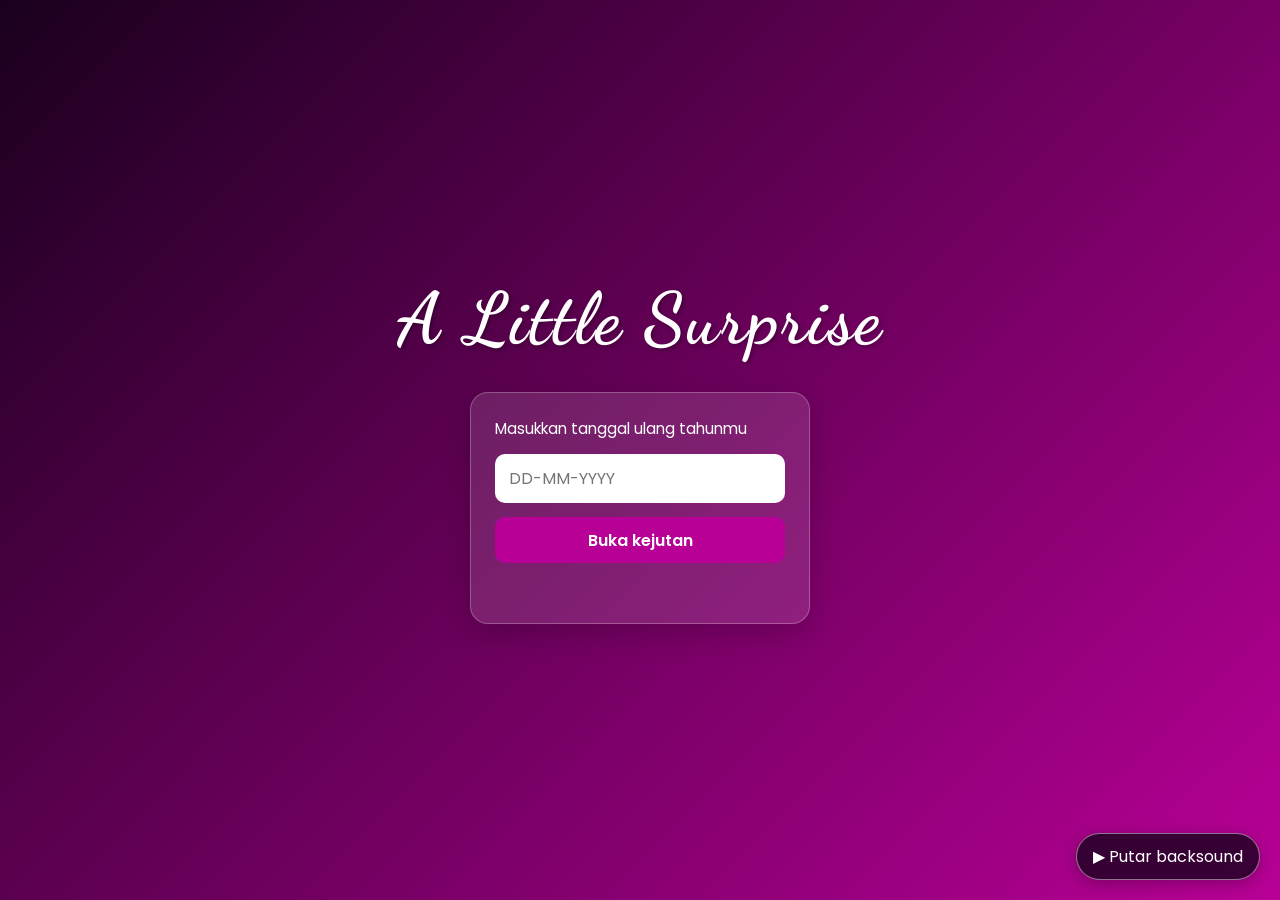
<file: index.html>
<!DOCTYPE html>
<html lang="id">

<head>
    <meta charset="UTF-8">
    <meta name="viewport" content="width=device-width, initial-scale=1.0">
    <title>Happy Birthday</title>
    <link href="https://fonts.googleapis.com/css2?family=Dancing+Script:wght@700&family=Poppins:wght@300;400;600&display=swap" rel="stylesheet">
    <link rel="stylesheet" href="style.css">
</head>

<body>
    <audio id="background-music" autoplay loop preload="auto">
        <source src="backsound.m4a" type="audio/mp4">
        Browser kamu tidak mendukung pemutar audio.
    </audio>
    <button id="music-toggle" class="music-toggle" type="button" aria-label="Putar backsound" aria-pressed="false">
        ▶ Putar backsound
    </button>

    <div id="page-login" class="page active">
        <h1 class="title-font">A Little Surprise</h1>
        <form id="birthday-login-form" class="login-form">
            <label for="birthday-input">Masukkan tanggal ulang tahunmu</label>
            <input id="birthday-input" name="birthday" type="text" inputmode="numeric" pattern="[0-9]{2}-[0-9]{2}-[0-9]{4}" maxlength="10" placeholder="DD-MM-YYYY" aria-describedby="login-error" required>
            <button type="submit" class="login-btn">Buka kejutan</button>
            <p id="login-error" class="login-error" role="alert" aria-live="polite"></p>
        </form>
    </div>

    <div id="page-envelope" class="page hidden">
        <h1 class="title-font">Press the Envelope</h1>
        <button id="btn-open-envelope" class="envelope" type="button" aria-label="Buka amplop">💌</button>
        <p class="subtitle">tap to lanjut</p>
    </div>

    <div id="page-menu" class="page hidden">
        <h1 class="title-font">Choose the Surprise</h1>
        <div class="menu-container">
            <button class="menu-item" type="button" data-content="journey">
                <span class="icon-glow" aria-hidden="true">📸</span>
                <p>Journey</p>
            </button>
            <button class="menu-item" type="button" data-content="moment">
                <span class="icon-glow" aria-hidden="true">🕰️</span>
                <p>Pesan</p>
            </button>
            <button class="menu-item" type="button" data-content="playlist">
                <span class="icon-glow" aria-hidden="true">🎙️</span>
                <p>Audio</p>
            </button>
            <button class="menu-item" type="button" data-content="gift">
                <span class="icon-glow" aria-hidden="true">🎁</span>
                <p>Gift</p>
            </button>
        </div>
    </div>

    <div id="page-content" class="page hidden">
        <button id="back-btn" class="back-btn" type="button">BACK ◀</button>
        <div id="content-area"></div>
    </div>

    <script src="script.js"></script>
</body>

</html>
</file>
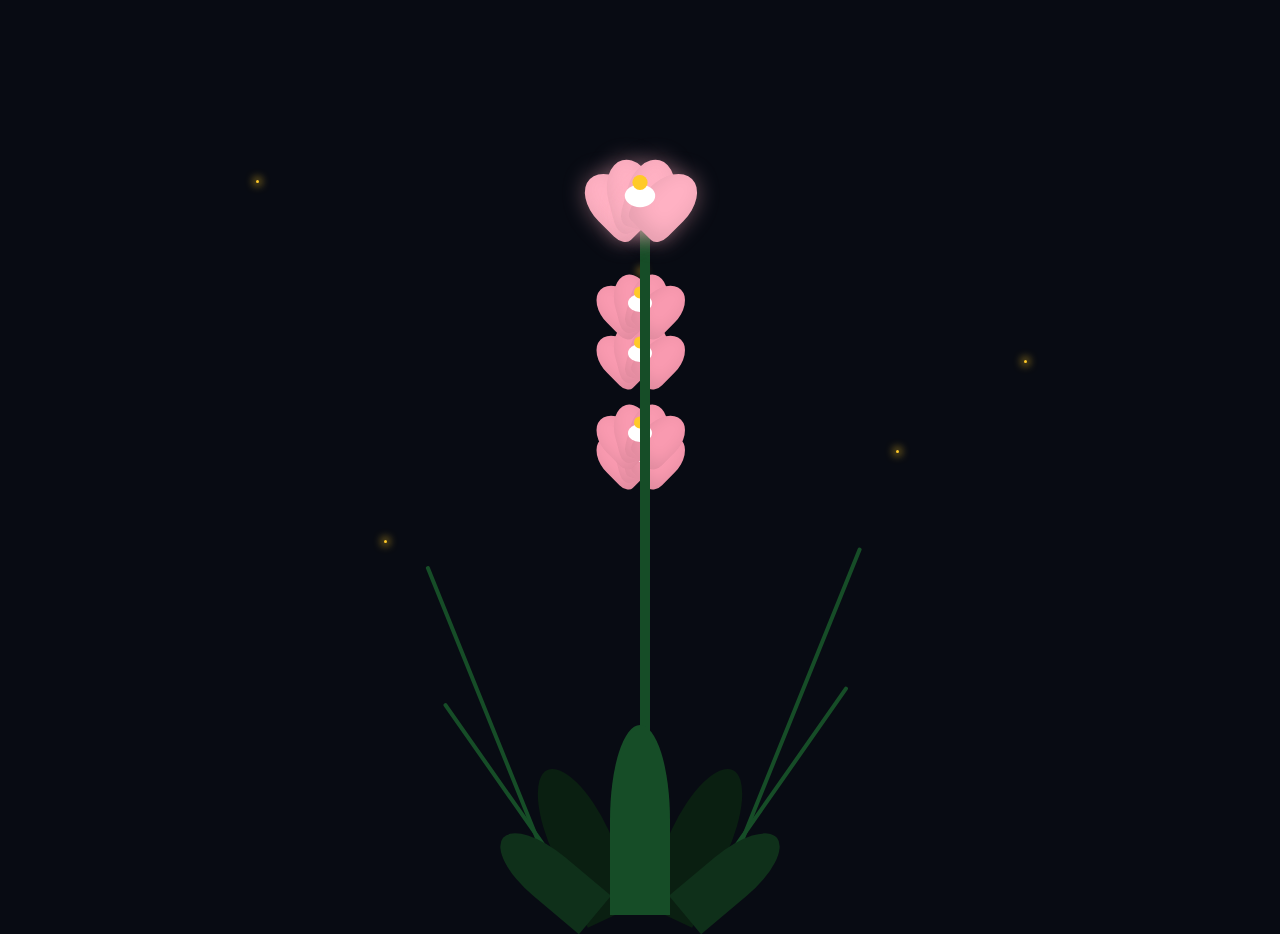
<file: gift.html>
<!DOCTYPE html>
<html lang="id">

<head>
    <meta charset="UTF-8">
    <meta name="viewport" content="width=device-width, initial-scale=1.0, maximum-scale=1.0, user-scalable=no">
    <title>Animasi Bunga Menyatu & Sangat Tinggi</title>
    <style>
         :root {
            --bg: #080b13;
            --stem: #103318;
            --stem-center: #164d27;
            --leaf-dark: #0a1f11;
            --leaf-mid: #0f301a;
            --leaf-light: #164d27;
            --flower: #f99ab0;
            --flower-bright: #ffb1c3;
            --heart: #ff6b8f;
        }
        
        body {
            margin: 0;
            padding: 0;
            background-color: var(--bg);
            overflow: hidden;
            height: 100vh;
            display: flex;
            justify-content: center;
            align-items: flex-end;
        }
        /* Efek Kunang-Kunang */
        
        .firefly {
            position: absolute;
            width: 3px;
            height: 3px;
            background: #ffca28;
            border-radius: 50%;
            box-shadow: 0 0 8px 2px rgba(255, 202, 40, 0.8);
            animation: twinkle infinite alternate;
        }
        
        .f1 {
            top: 20%;
            left: 20%;
            animation-duration: 2s;
        }
        
        .f2 {
            top: 40%;
            left: 80%;
            animation-duration: 3s;
        }
        
        .f3 {
            top: 30%;
            left: 50%;
            animation-duration: 1.5s;
        }
        
        .f4 {
            top: 60%;
            left: 30%;
            animation-duration: 2.5s;
        }
        
        .f5 {
            top: 50%;
            left: 70%;
            animation-duration: 3.5s;
        }
        
        @keyframes twinkle {
            0% {
                opacity: 0.2;
                transform: scale(0.8);
            }
            100% {
                opacity: 1;
                transform: scale(1.2);
            }
        }
        /* Container Hati Melayang */
        
        .heart-container {
            position: absolute;
            width: 100%;
            height: 100%;
            top: 0;
            left: 0;
            pointer-events: none;
            overflow: hidden;
        }
        
        .heart-ring {
            position: absolute;
            border: 2px solid rgba(255, 107, 143, 0.4);
            border-radius: 50%;
            display: flex;
            justify-content: center;
            align-items: center;
            bottom: -100px;
            animation: floatHeart linear infinite;
        }
        
        .heart-ring::after {
            content: '❤';
            color: var(--heart);
        }
        
        .solid-heart {
            position: absolute;
            bottom: -100px;
            color: var(--heart);
            animation: floatHeart linear infinite;
        }
        
        .solid-heart::after {
            content: '❤';
        }
        
        .h1 {
            left: 15%;
            width: 50px;
            height: 50px;
            font-size: 24px;
            animation-duration: 7s;
            animation-delay: 0s;
        }
        
        .h2 {
            left: 80%;
            width: 40px;
            height: 40px;
            font-size: 18px;
            animation-duration: 6s;
            animation-delay: 2s;
        }
        
        .h3 {
            left: 30%;
            width: 60px;
            height: 60px;
            font-size: 28px;
            animation-duration: 9s;
            animation-delay: 4s;
        }
        
        .h4 {
            left: 70%;
            width: 35px;
            height: 35px;
            font-size: 16px;
            animation-duration: 5s;
            animation-delay: 1s;
        }
        
        .h5 {
            left: 45%;
            font-size: 20px;
            animation-duration: 6s;
            animation-delay: 3s;
        }
        
        .h6 {
            left: 60%;
            font-size: 15px;
            animation-duration: 4.5s;
            animation-delay: 0.5s;
        }
        
        .h7 {
            left: 25%;
            font-size: 18px;
            animation-duration: 5.5s;
            animation-delay: 2.5s;
        }
        
        @keyframes floatHeart {
            0% {
                transform: translateY(0) scale(0.6);
                opacity: 0;
            }
            10% {
                opacity: 1;
            }
            80% {
                opacity: 1;
            }
            100% {
                transform: translateY(-120vh) scale(1.2);
                opacity: 0;
            }
        }
        /* Tanaman Utama (Ketinggian dimaksimalkan hingga 800px) */
        
        .plant {
            position: relative;
            width: 320px;
            height: 800px;
            /* Ditinggikan signifikan */
            transform-origin: bottom center;
            transform: scale(var(--plant-scale, 1));
        }
        /* Rumput Panjang (Ditinggikan) */
        
        .grass {
            position: absolute;
            bottom: 0;
            width: 4px;
            background: var(--leaf-light);
            border-radius: 4px 4px 0 0;
            transform-origin: bottom center;
            transform: rotate(var(--r)) scaleY(1);
            animation: growRotate 1.5s ease-out forwards;
        }
        
        .g1 {
            left: 80px;
            height: 360px;
            --r: -22deg;
        }
        
        .g2 {
            left: 100px;
            height: 240px;
            --r: -35deg;
        }
        
        .g3 {
            right: 80px;
            height: 380px;
            --r: 22deg;
        }
        
        .g4 {
            right: 100px;
            height: 260px;
            --r: 35deg;
        }
        /* Daun Semak Bawah */
        
        .bush-leaf {
            position: absolute;
            bottom: -15px;
            border-radius: 50% 50% 0 0;
            transform-origin: bottom center;
            transform: rotate(var(--r)) scaleY(1);
            animation: growRotate 1.5s ease-out forwards;
        }
        
        .bl1 {
            left: 90px;
            width: 50px;
            height: 120px;
            background: var(--leaf-mid);
            --r: -50deg;
            z-index: 2;
        }
        
        .bl2 {
            left: 105px;
            width: 60px;
            height: 160px;
            background: var(--leaf-dark);
            --r: -25deg;
            z-index: 1;
        }
        
        .bl3 {
            left: 130px;
            width: 60px;
            height: 190px;
            background: var(--leaf-light);
            --r: 0deg;
            z-index: 6;
        }
        
        .bl4 {
            left: 155px;
            width: 60px;
            height: 160px;
            background: var(--leaf-dark);
            --r: 25deg;
            z-index: 1;
        }
        
        .bl5 {
            left: 180px;
            width: 50px;
            height: 120px;
            background: var(--leaf-mid);
            --r: 50deg;
            z-index: 2;
        }
        /* Wrapper Batang */
        
        .stem-wrapper {
            position: absolute;
            bottom: 0;
            width: 100%;
            height: 100%;
            transform-origin: bottom center;
            left: 0;
        }
        
        .sw1 {
            --stem-angle: -35deg;
            --sway-delay: 1.2s;
            z-index: 1;
            animation: stem-sway 3s ease-in-out var(--sway-delay) infinite alternate;
        }
        
        .sw2 {
            --stem-angle: -16deg;
            --sway-delay: 1.5s;
            z-index: 3;
            animation: stem-sway 3.3s ease-in-out var(--sway-delay) infinite alternate;
        }
        
        .sw3 {
            --stem-angle: 0deg;
            --sway-delay: 1.3s;
            z-index: 5;
            animation: stem-sway 3.6s ease-in-out var(--sway-delay) infinite alternate;
        }
        
        .sw4 {
            --stem-angle: 16deg;
            --sway-delay: 1.7s;
            z-index: 4;
            animation: stem-sway 3.3s ease-in-out var(--sway-delay) infinite alternate;
        }
        
        .sw5 {
            --stem-angle: 35deg;
            --sway-delay: 1.4s;
            z-index: 2;
            animation: stem-sway 3s ease-in-out var(--sway-delay) infinite alternate;
        }
        /* Batang (Ditinggikan Drastis) */
        
        .stem {
            position: absolute;
            bottom: 0;
            left: 50%;
            width: 7px;
            background: var(--stem);
            border-radius: 5px;
            transform-origin: bottom center;
            animation: growStem 2.5s ease-out forwards;
        }
        
        .sw1 .stem {
            height: 430px;
        }
        
        .sw2 .stem {
            height: 530px;
        }
        
        .sw3 .stem {
            height: 680px;
            width: 10px;
            background: var(--stem-center);
        }
        /* Batang tengah menjulang sangat tinggi */
        
        .sw4 .stem {
            height: 580px;
        }
        
        .sw5 .stem {
            height: 450px;
        }
        /* Bunga (Posisi dinaikkan sangat tinggi) */
        
        .flower {
            position: absolute;
            left: 50%;
            transform: translateX(-50%) scale(0);
            width: 50px;
            height: 40px;
            transform-origin: bottom center;
            animation: bloom 1s ease-out 1.5s forwards, sway 4s infinite alternate ease-in-out 2.5s;
        }
        /* Posisi disesuaikan agar pas di ujung batang yang super tinggi */
        
        .sw1 .flower {
            bottom: 420px;
        }
        
        .sw2 .flower {
            bottom: 520px;
        }
        
        .sw3 .flower {
            bottom: 670px;
            animation: bloom-center 1.2s ease-out 1.5s forwards, sway-center 4s infinite alternate ease-in-out 2.7s;
        }
        
        .sw4 .flower {
            bottom: 570px;
        }
        
        .sw5 .flower {
            bottom: 440px;
        }
        /* Kelopak Biasa */
        
        .petal {
            position: absolute;
            bottom: 0;
            width: 25px;
            height: 38px;
            background: var(--flower);
            border-radius: 50% 50% 20% 20%;
            transform-origin: bottom center;
            box-shadow: inset 0 -5px 10px rgba(0, 0, 0, 0.1);
        }
        /* Kelopak Bunga Tengah */
        
        .sw3 .petal {
            background: var(--flower-bright);
            box-shadow: 0 0 12px rgba(255, 177, 195, 0.4), inset 0 -5px 10px rgba(0, 0, 0, 0.1);
        }
        
        .p1 {
            left: 12.5px;
            transform: rotate(-45deg);
        }
        
        .p2 {
            left: 12.5px;
            transform: rotate(-15deg);
        }
        
        .p3 {
            left: 12.5px;
            transform: rotate(15deg);
        }
        
        .p4 {
            left: 12.5px;
            transform: rotate(45deg);
        }
        /* Putik Tengah */
        
        .flower-center {
            position: absolute;
            bottom: 12px;
            left: 17px;
            width: 16px;
            height: 12px;
            background: #fff;
            border-radius: 50%;
            z-index: 5;
        }
        
        .flower-center::before {
            content: '';
            position: absolute;
            top: -5px;
            left: 4px;
            width: 8px;
            height: 8px;
            background: #ffca28;
            border-radius: 50%;
        }
        /* Keyframes Animasi */

        @keyframes stem-sway {
            from {
                transform: rotate(calc(var(--stem-angle) - 1.5deg));
            }
            to {
                transform: rotate(calc(var(--stem-angle) + 1.5deg));
            }
        }
        
        @keyframes growRotate {
            0% {
                transform: rotate(var(--r)) scaleY(0);
            }
            100% {
                transform: rotate(var(--r)) scaleY(1);
            }
        }
        
        @keyframes growStem {
            0% {
                transform: scaleY(0);
            }
            100% {
                transform: scaleY(1);
            }
        }
        /* Bunga Mekar Jauh Lebih Besar (Scale 1.5) */
        
        @keyframes bloom {
            to {
                transform: translateX(-50%) scale(1.5);
            }
        }
        
        @keyframes sway {
            0% {
                transform: translateX(-50%) scale(1.5) rotate(-4deg);
            }
            100% {
                transform: translateX(-50%) scale(1.5) rotate(4deg);
            }
        }
        /* Bunga Tengah Sangat Besar (Scale 1.9) */
        
        @keyframes bloom-center {
            to {
                transform: translateX(-50%) scale(1.9);
            }
        }
        
        @keyframes sway-center {
            0% {
                transform: translateX(-50%) scale(1.9) rotate(-3deg);
            }
            100% {
                transform: translateX(-50%) scale(1.9) rotate(3deg);
            }
        }
    </style>
</head>

<body>

    <!-- Efek Kunang-Kunang -->
    <div class="firefly f1"></div>
    <div class="firefly f2"></div>
    <div class="firefly f3"></div>
    <div class="firefly f4"></div>
    <div class="firefly f5"></div>

    <!-- Buble Hati Melayang -->
    <div class="heart-container">
        <div class="heart-ring h1"></div>
        <div class="heart-ring h2"></div>
        <div class="heart-ring h3"></div>
        <div class="heart-ring h4"></div>
        <div class="solid-heart h5"></div>
        <div class="solid-heart h6"></div>
        <div class="solid-heart h7"></div>
    </div>

    <div class="plant">
        <!-- Rumput Panjang Kiri Kanan -->
        <div class="grass g1"></div>
        <div class="grass g2"></div>
        <div class="grass g3"></div>
        <div class="grass g4"></div>

        <!-- 5 Tangkai Bunga Menyatu -->
        <div class="stem-wrapper sw1">
            <div class="stem"></div>
            <div class="flower">
                <div class="petal p1"></div>
                <div class="petal p2"></div>
                <div class="petal p3"></div>
                <div class="petal p4"></div>
                <div class="flower-center"></div>
            </div>
        </div>
        <div class="stem-wrapper sw2">
            <div class="stem"></div>
            <div class="flower">
                <div class="petal p1"></div>
                <div class="petal p2"></div>
                <div class="petal p3"></div>
                <div class="petal p4"></div>
                <div class="flower-center"></div>
            </div>
        </div>

        <!-- BUNGA TENGAH (Paling Besar & Sangat Tinggi) -->
        <div class="stem-wrapper sw3">
            <div class="stem"></div>
            <div class="flower">
                <div class="petal p1"></div>
                <div class="petal p2"></div>
                <div class="petal p3"></div>
                <div class="petal p4"></div>
                <div class="flower-center"></div>
            </div>
        </div>

        <div class="stem-wrapper sw4">
            <div class="stem"></div>
            <div class="flower">
                <div class="petal p1"></div>
                <div class="petal p2"></div>
                <div class="petal p3"></div>
                <div class="petal p4"></div>
                <div class="flower-center"></div>
            </div>
        </div>
        <div class="stem-wrapper sw5">
            <div class="stem"></div>
            <div class="flower">
                <div class="petal p1"></div>
                <div class="petal p2"></div>
                <div class="petal p3"></div>
                <div class="petal p4"></div>
                <div class="flower-center"></div>
            </div>
        </div>

        <!-- Semak Daun -->
        <div class="bush-leaf bl1"></div>
        <div class="bush-leaf bl2"></div>
        <div class="bush-leaf bl3"></div>
        <div class="bush-leaf bl4"></div>
        <div class="bush-leaf bl5"></div>
    </div>

    <script>
        function fitPlantToScreen() {
            const viewportWidth = window.visualViewport ? window.visualViewport.width : window.innerWidth;
            const viewportHeight = window.visualViewport ? window.visualViewport.height : window.innerHeight;
            const scale = Math.min(1, viewportWidth / 640, viewportHeight / 800);
            document.documentElement.style.setProperty('--plant-scale', scale);
        }

        fitPlantToScreen();
        window.addEventListener('resize', fitPlantToScreen);
        if (window.visualViewport) {
            window.visualViewport.addEventListener('resize', fitPlantToScreen);
        }
    </script>
</body>

</html>
</file>
<file: style.css>
* {
    margin: 0;
    padding: 0;
    box-sizing: border-box;
}

:root {
    font-family: 'Poppins', sans-serif;
    color: white;
    background: #1a001e;
}

body {
    background: linear-gradient(135deg, #1a001e 0%, #b80096 100%);
    min-height: 100vh;
    display: flex;
    justify-content: center;
    align-items: center;
    text-align: center;
    overflow-x: hidden;
}

.title-font {
    font-family: 'Dancing Script', cursive;
    font-size: 4.5rem;
    margin-bottom: 30px;
    font-weight: 700;
    text-shadow: 2px 2px 4px rgba(0, 0, 0, 0.3);
    letter-spacing: 2px;
}

.subtitle {
    font-size: 1rem;
    font-weight: 300;
    letter-spacing: 2px;
    margin-top: 15px;
    opacity: 0.8;
}

.page {
    display: none;
    min-height: 100vh;
    flex-direction: column;
    align-items: center;
    justify-content: center;
    width: 100%;
    padding: 20px;
}

.page.active {
    display: flex;
    animation: fadeIn 0.8s ease-in-out;
}

.page.hidden {
    display: none;
}

.music-toggle {
    position: fixed;
    right: 20px;
    bottom: 20px;
    z-index: 10000;
    min-height: 44px;
    padding: 10px 16px;
    border: 1px solid rgba(255, 255, 255, 0.45);
    border-radius: 24px;
    color: white;
    background: rgba(26, 0, 30, 0.8);
    font: inherit;
    cursor: pointer;
    pointer-events: auto;
    box-shadow: 0 4px 15px rgba(0, 0, 0, 0.25);
}

.music-toggle:focus-visible {
    outline: 3px solid #ffe680;
    outline-offset: 3px;
}

.login-form {
    display: flex;
    flex-direction: column;
    align-items: stretch;
    gap: 14px;
    width: min(100%, 340px);
    padding: 24px;
    border: 1px solid rgba(255, 255, 255, 0.25);
    border-radius: 18px;
    background: rgba(255, 255, 255, 0.12);
    box-shadow: 0 10px 30px rgba(0, 0, 0, 0.2);
    text-align: left;
}

.login-form label {
    font-size: 0.95rem;
}

.login-form input {
    min-height: 46px;
    border: 2px solid transparent;
    border-radius: 10px;
    font: inherit;
    padding: 10px 12px;
    color: #333;
    background: white;
}

.login-form input:focus-visible,
.login-btn:focus-visible,
.menu-item:focus-visible,
.envelope:focus-visible,
.back-btn:focus-visible {
    outline: 3px solid #ffe680;
    outline-offset: 3px;
}

.login-btn {
    min-height: 46px;
    padding: 10px 16px;
    border: 0;
    border-radius: 10px;
    color: white;
    background: #b80096;
    font: inherit;
    font-weight: 600;
    cursor: pointer;
    transition: background 0.2s, transform 0.2s;
}

.login-btn:hover {
    background: #95007a;
    transform: translateY(-2px);
}

.login-error {
    min-height: 1.5em;
    color: #ffe0e8;
    font-size: 0.9rem;
    text-align: center;
}

.icon-glow,
.envelope {
    font-size: 4.5rem;
    cursor: pointer;
    transition: all 0.3s ease;
    filter: drop-shadow(0 0 15px rgba(255, 215, 0, 0.6));
    display: flex;
    justify-content: center;
    align-items: center;
    border: 0;
    background: transparent;
}

.icon-glow:hover,
.envelope:hover {
    transform: scale(1.15) translateY(-10px);
    filter: drop-shadow(0 0 30px rgba(255, 215, 0, 1));
}

.menu-container {
    display: flex;
    gap: 40px;
    margin-top: 20px;
    justify-content: center;
    flex-wrap: wrap;
}

.menu-item {
    display: flex;
    flex-direction: column;
    align-items: center;
    width: 120px;
    border: 0;
    color: inherit;
    background: transparent;
    cursor: pointer;
}

.menu-item p {
    font-family: 'Dancing Script', cursive;
    font-size: 2.2rem;
    margin-top: 15px;
}

.content-title {
    margin-bottom: 20px;
}

.memory-gallery {
    display: grid;
    grid-template-columns: minmax(0, 1fr);
    gap: 15px;
    width: 100%;
    max-width: 600px;
    max-height: 60vh;
    margin: 0 auto;
    padding: 0 20px 12px;
    overflow-y: auto;
    scrollbar-width: none;
    -ms-overflow-style: none;
}

.memory-gallery::-webkit-scrollbar {
    display: none;
}

.memory-photo {
    width: 100%;
    height: auto;
    border-radius: 10px;
    box-shadow: 0 4px 10px rgba(0, 0, 0, 0.3);
}

.message-card {
    width: min(90%, 500px);
    margin: 0 auto;
    padding: 30px 20px;
    border-radius: 15px;
    color: #333;
    background: rgba(255, 255, 255, 0.95);
    box-shadow: 0 10px 30px rgba(0, 0, 0, 0.3);
}

.message-card .title-font {
    margin-bottom: 15px;
    color: #b80096;
    font-size: 2.8rem;
    text-shadow: none;
}

.message-card p {
    font-size: 1.1rem;
    font-style: italic;
    line-height: 1.6;
}

.audio-player {
    width: min(90%, 500px);
}

.gift-icon {
    font-size: 6rem;
    filter: drop-shadow(0 0 25px rgba(255, 215, 0, 0.8));
}

.gift-scene {
    position: fixed;
    inset: 0;
    z-index: 0;
    width: 100vw;
    height: 100vh;
    border: 0;
}

.back-btn {
    position: absolute;
    top: 20px;
    left: 20px;
    background-color: #a8e67a;
    color: #1a1a1a;
    border: none;
    padding: 10px 25px;
    border-radius: 30px;
    font-family: 'Poppins', sans-serif;
    font-weight: 600;
    font-size: 1rem;
    cursor: pointer;
    box-shadow: 0 4px 15px rgba(0, 0, 0, 0.2);
    transition: transform 0.2s, background 0.2s;
    z-index: 10;
}

.back-btn:hover {
    background-color: #8ade63;
    transform: scale(1.05);
}

@keyframes fadeIn {
    from {
        opacity: 0;
        transform: scale(0.95);
    }
    to {
        opacity: 1;
        transform: scale(1);
    }
}

@media (max-width: 768px) {
    .title-font {
        font-size: 3.5rem;
    }

    .menu-container {
        gap: 20px;
    }

    .menu-item {
        width: 40%;
    }

    .icon-glow,
    .envelope {
        font-size: 3.5rem;
    }

    .menu-item p {
        font-size: 1.8rem;
    }
}
</file>
